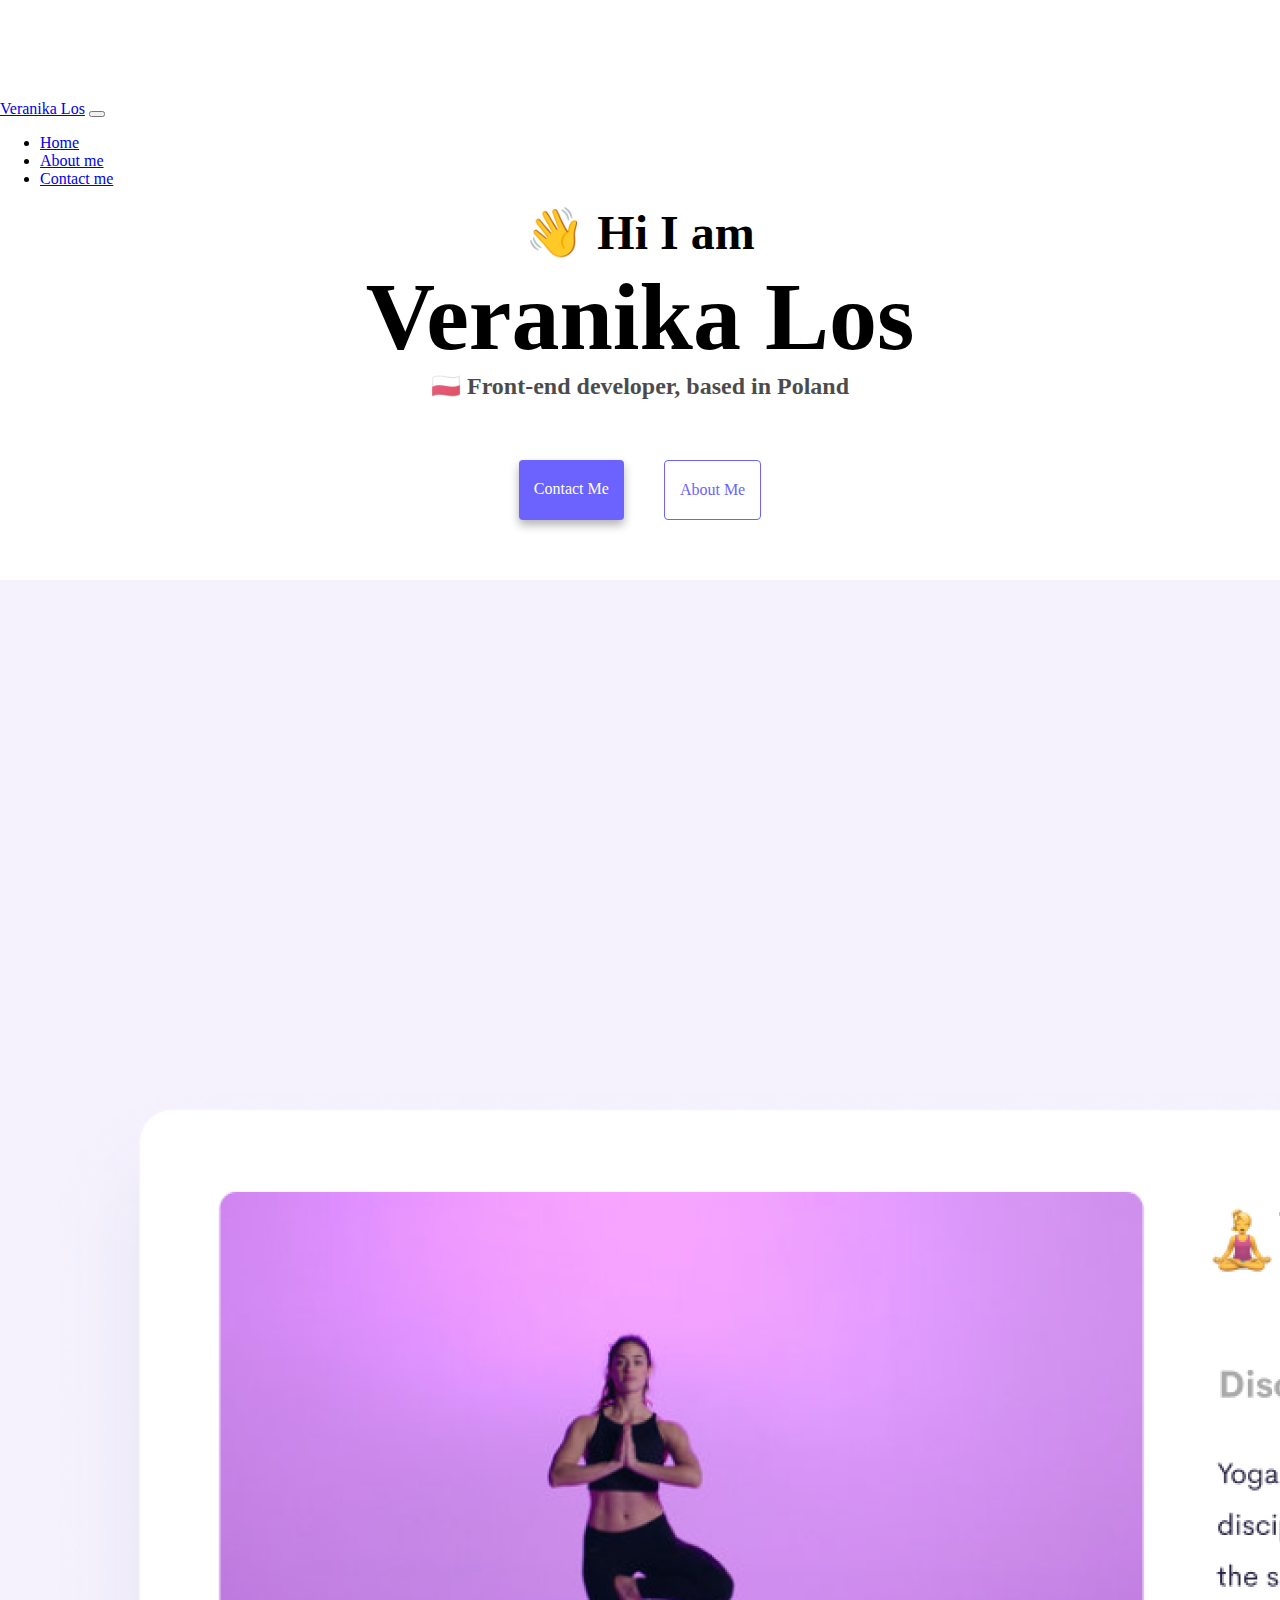
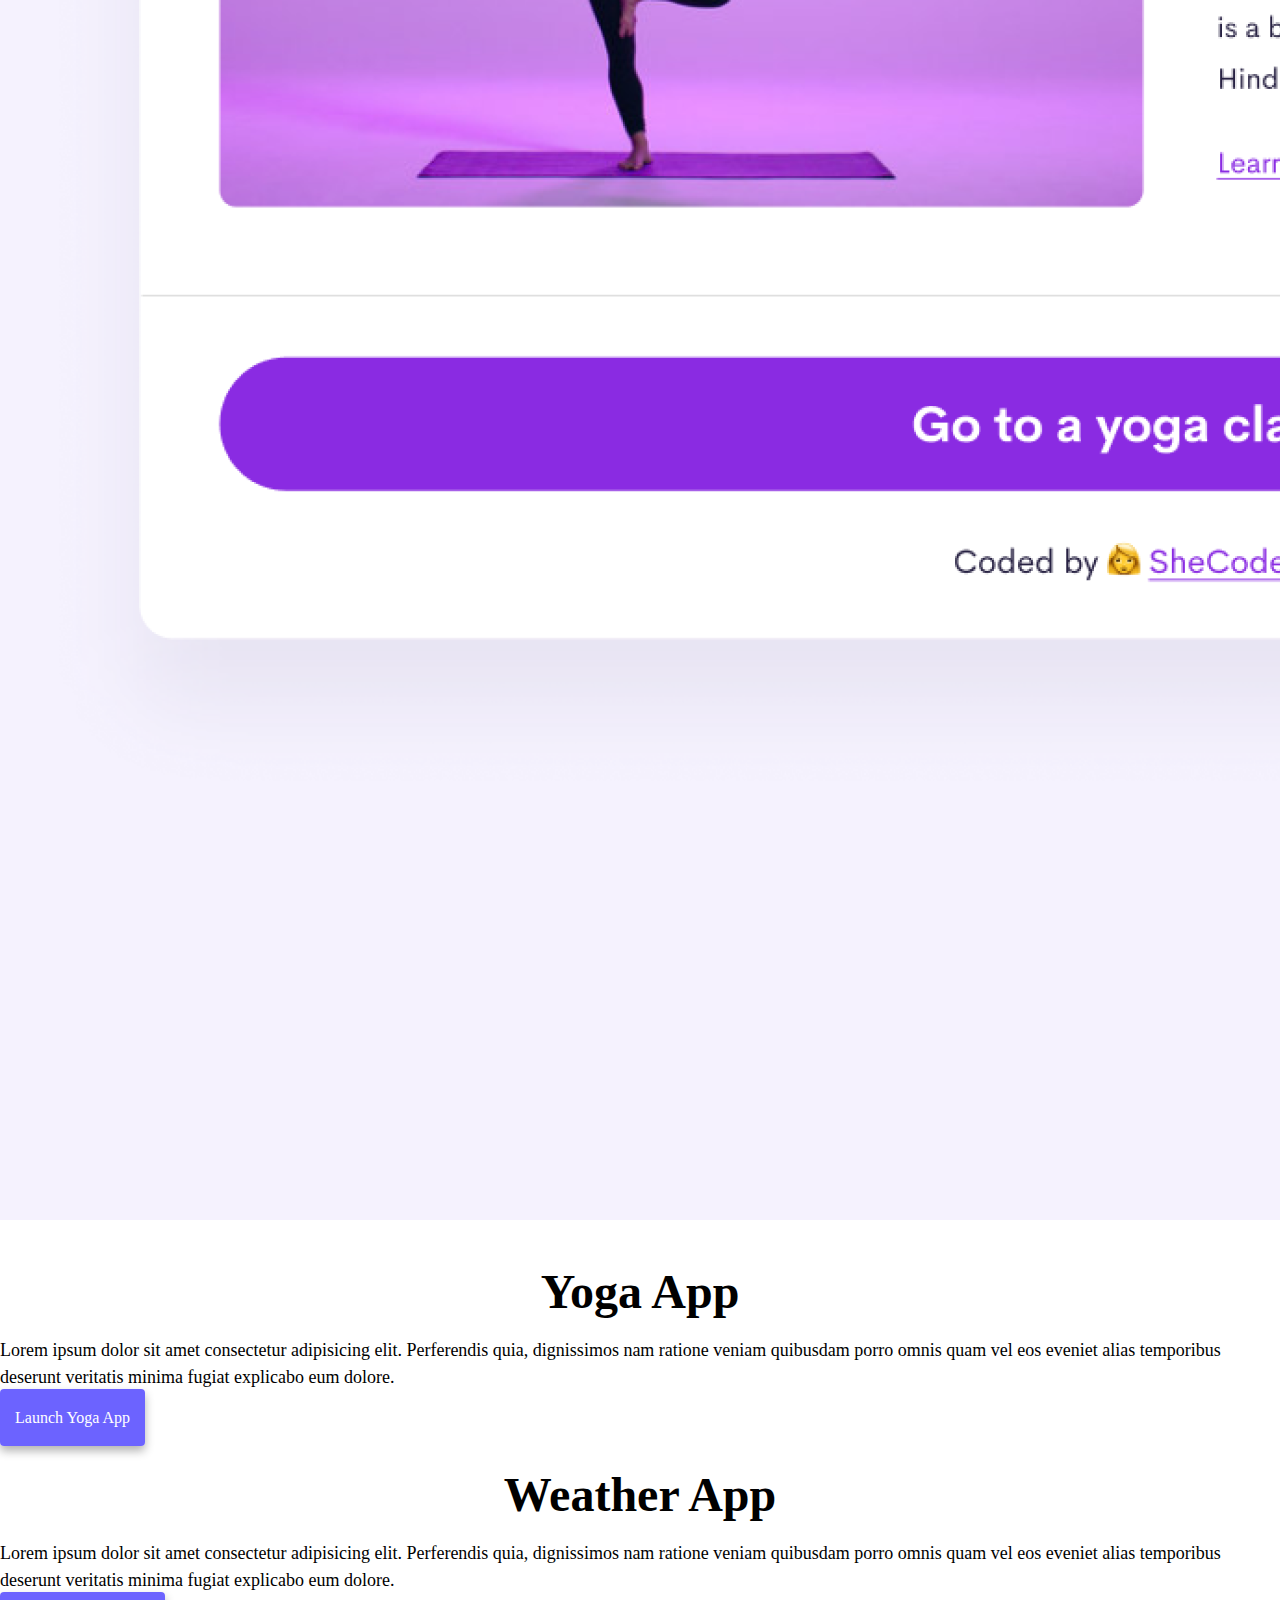
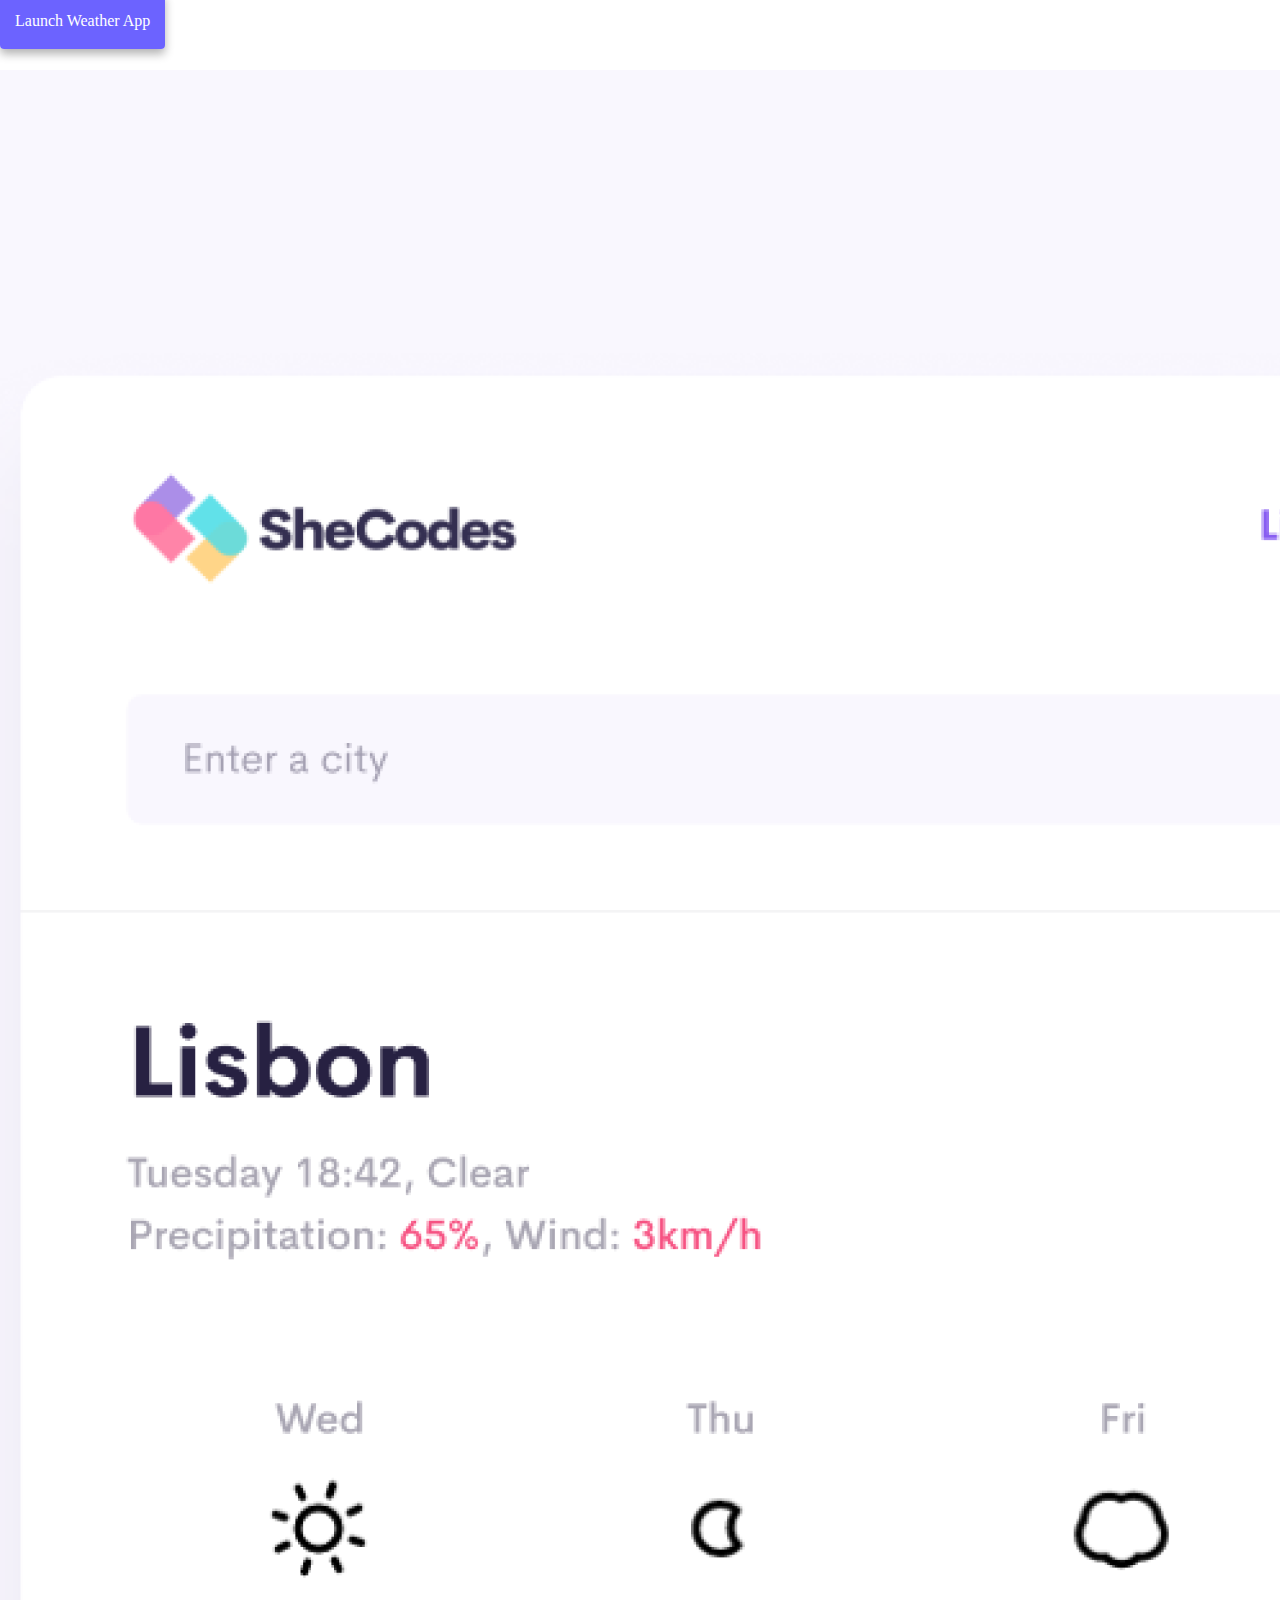
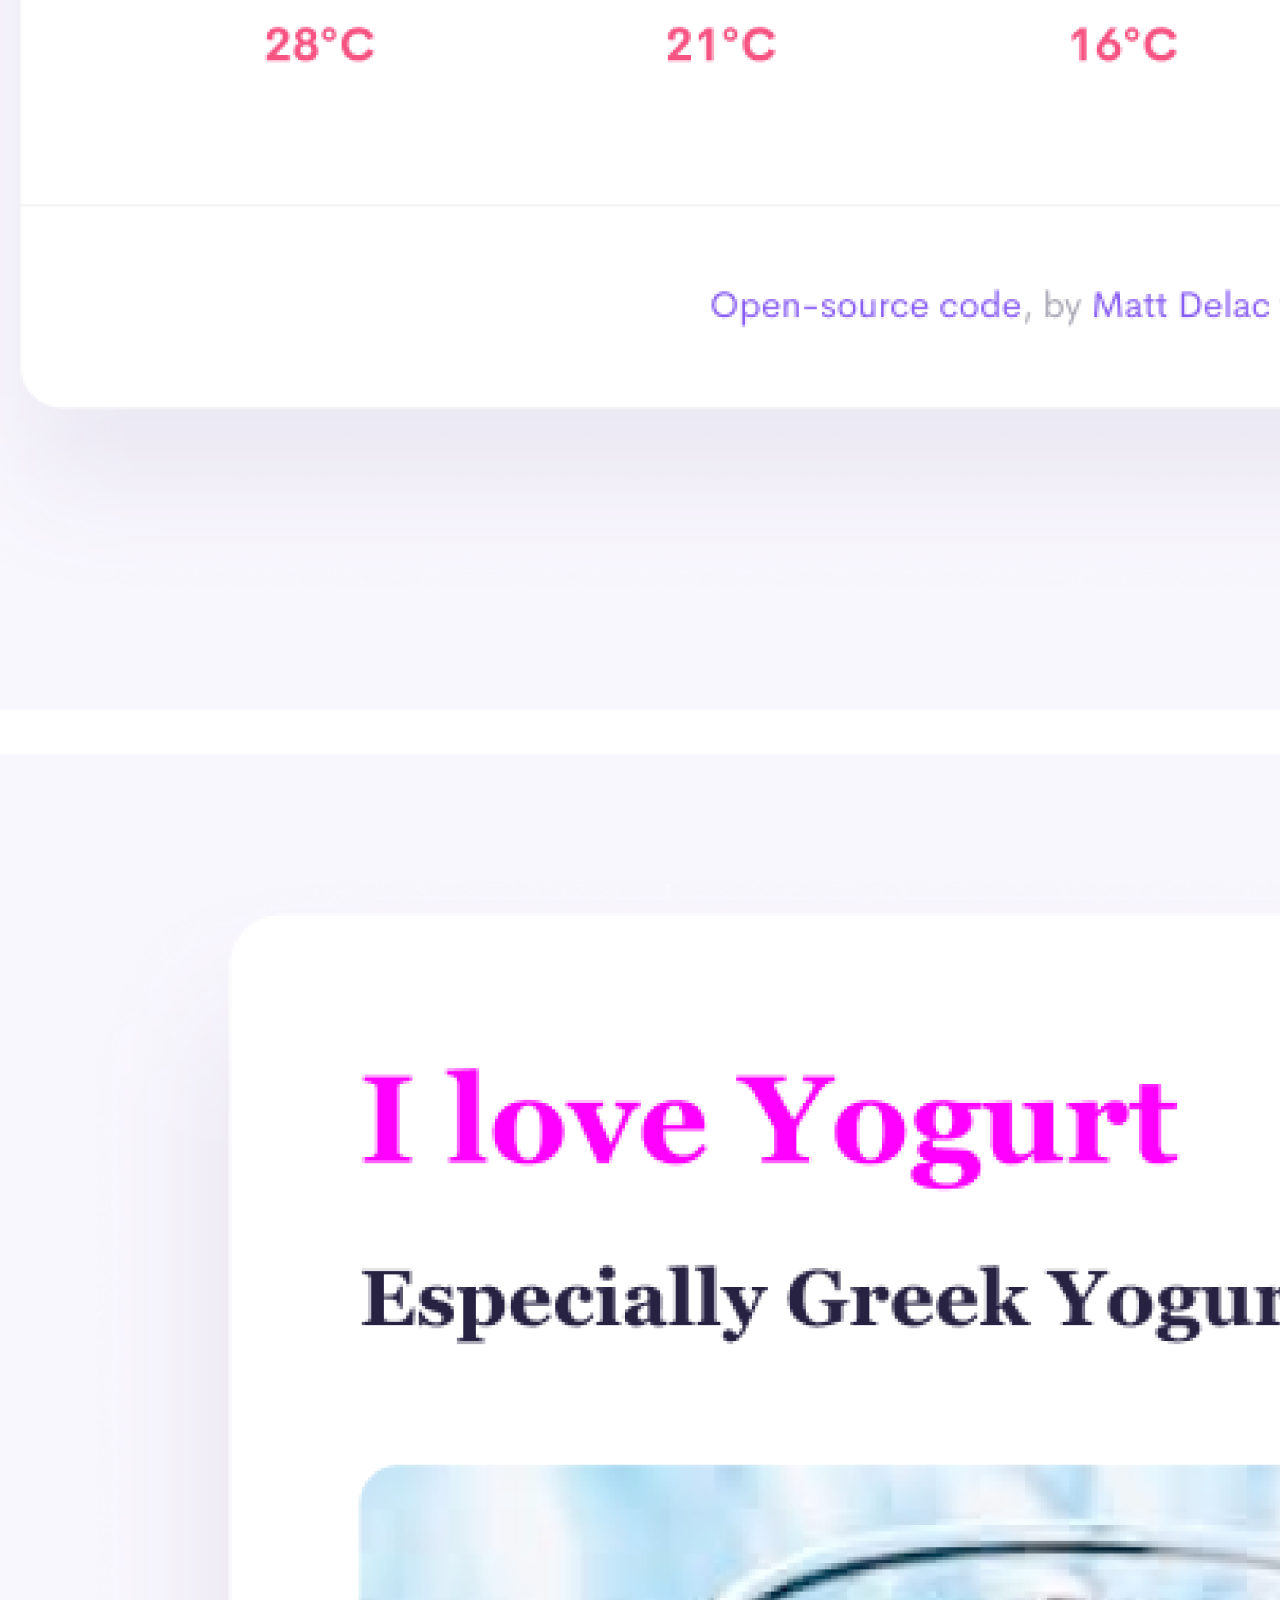
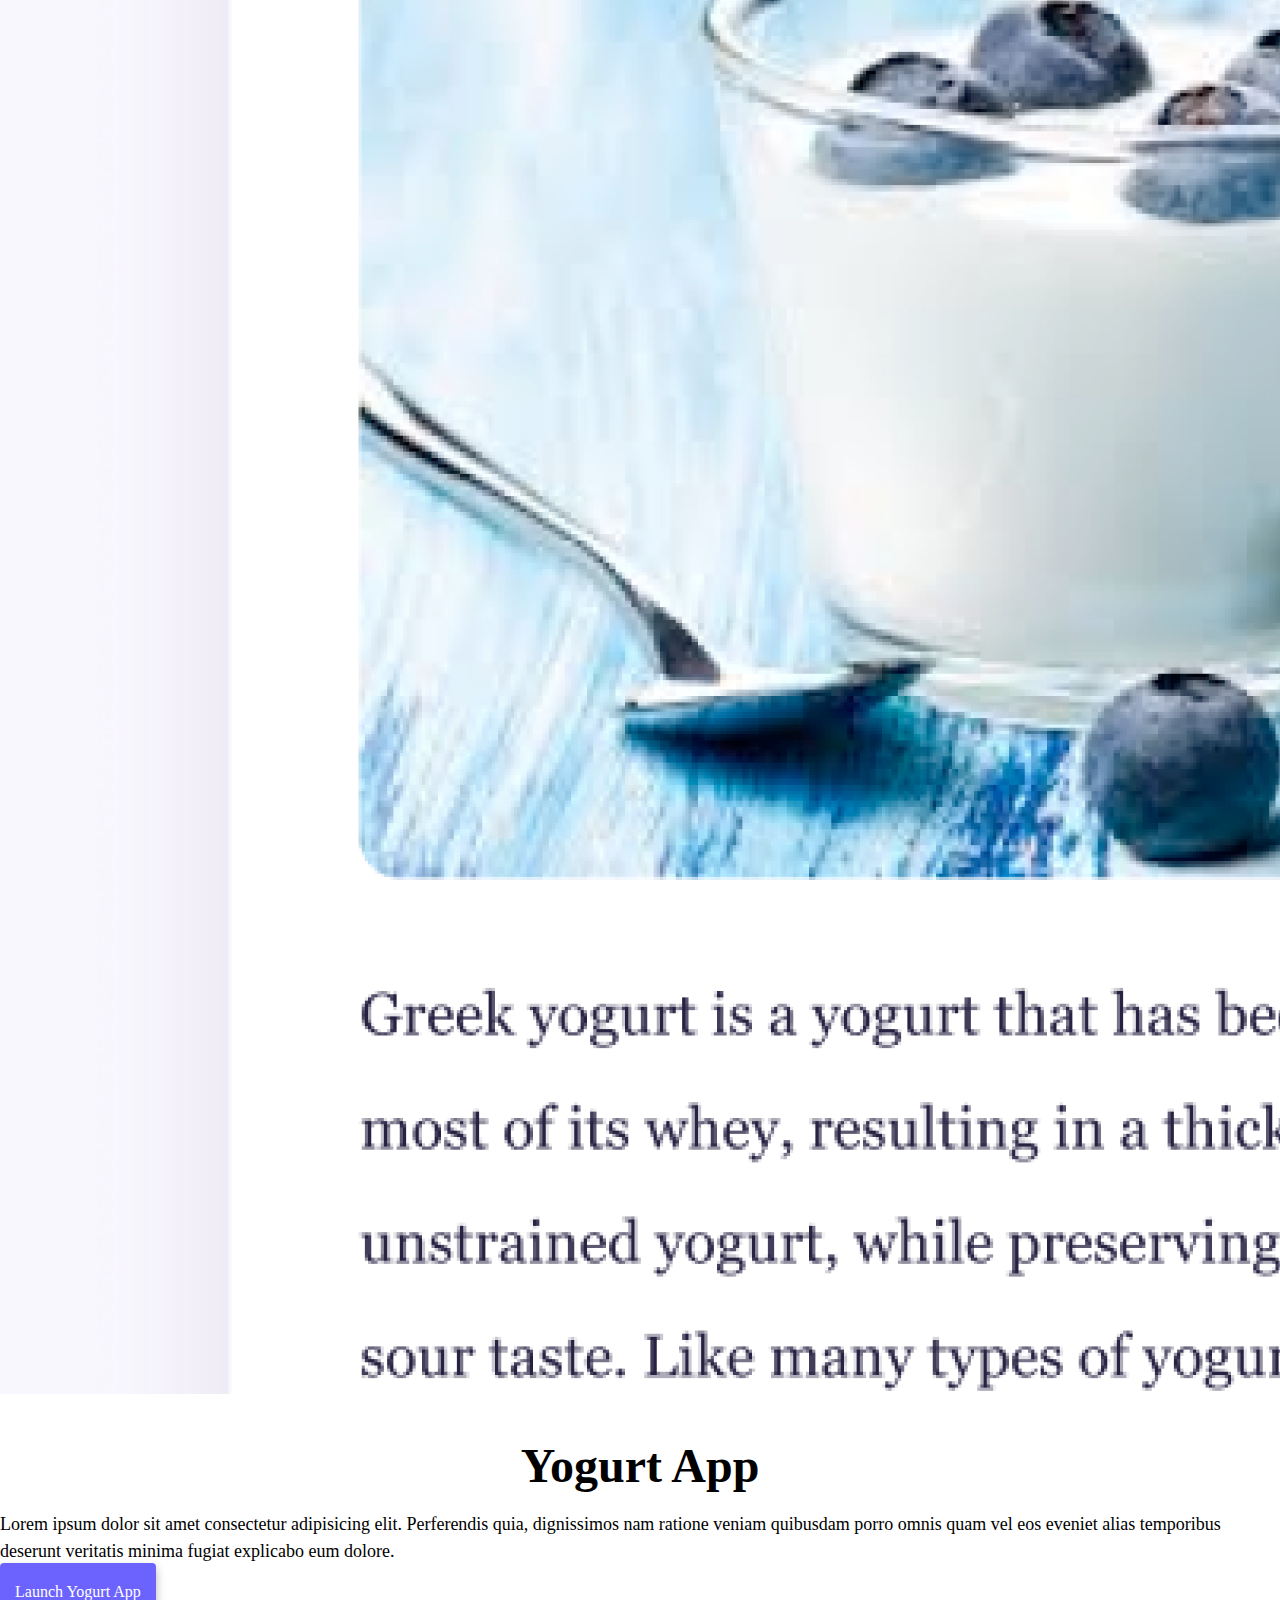
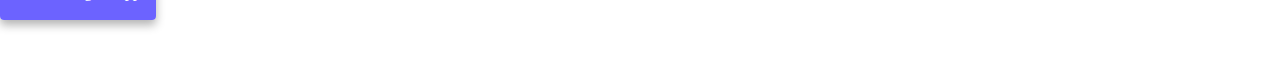
<file: index.html>
<!DOCTYPE html>
<html lang="en">
  <head>
    <meta charset="UTF-8" />
    <meta http-equiv="X-UA-Compatible" content="IE=edge" />
    <meta name="viewport" content="width=device-width, initial-scale=1.0" />
    <title>Veranika Los - Front-end Developer Portfolio</title>
    <meta
      name="description"
      content="Discover the captivating portfolio of a budding front-end developer, showcasing creativity, technical expertise, and innovative web designs."
    />

    <link
      href="https://cdn.jsdelivr.net/npm/bootstrap@5.3.0/dist/css/bootstrap.min.css"
      rel="stylesheet"
      integrity="sha384-9ndCyUaIbzAi2FUVXJi0CjmCapSmO7SnpJef0486qhLnuZ2cdeRhO02iuK6FUUVM"
      crossorigin="anonymous"
    />
    <script
      src="https://cdn.jsdelivr.net/npm/bootstrap@5.3.0/dist/js/bootstrap.bundle.min.js"
      integrity="sha384-geWF76RCwLtnZ8qwWowPQNguL3RmwHVBC9FhGdlKrxdiJJigb/j/68SIy3Te4Bkz"
      crossorigin="anonymous"
    ></script>
    <link rel="stylesheet" href="/style.css" />
  </head>
  <body>
    <nav class="navbar navbar-expand-lg bg-body-tertiary fixed-top">
      <div class="container">
        <a class="navbar-brand" href="/index.html">Veranika Los</a>
        <button
          class="navbar-toggler"
          type="button"
          data-bs-toggle="collapse"
          data-bs-target="#navbarNav"
          aria-controls="navbarNav"
          aria-expanded="false"
          aria-label="Toggle navigation"
        >
          <span class="navbar-toggler-icon"></span>
        </button>
        <div class="collapse navbar-collapse" id="navbarNav">
          <ul class="navbar-nav">
            <li class="nav-item">
              <a
                class="nav-link active"
                aria-current="page"
                href="/index.html"
                title="Homepage"
                >Home</a
              >
            </li>
            <li class="nav-item">
              <a class="nav-link" href="/about.html" title="About me"
                >About me</a
              >
            </li>
            <li class="nav-item">
              <a
                class="nav-link"
                href="/about.html#contact"
                title="Contact information"
                >Contact me</a
              >
            </li>
          </ul>
        </div>
      </div>
    </nav>

    <h2>👋 Hi I am</h2>
    <h1>Veranika Los</h1>
    <h3>🇵🇱 Front-end developer, based in Poland</h3>
    <div class="navigation-links">
      <a href="/about.html#contact" class="contact-link" title="Contact me"
        >Contact me</a
      >
      <a href="/about.html" class="about-link" title="About me">About me</a>
    </div>

    <div class="container presentation">
      <div class="row">
        <div class="col-md-6">
          <img
            src="/images/yoga.png"
            alt="Yoga"
            class="img-fluid rounded d-none d-sm-block"
            title="Photo of Yoga project"
            id="yoga-image"
          />
        </div>
        <div class="col-md-6">
          <h2 class="mb-3 text-start">Yoga App</h2>
          <p>
            Lorem ipsum dolor sit amet consectetur adipisicing elit. Perferendis
            quia, dignissimos nam ratione veniam quibusdam porro omnis quam vel
            eos eveniet alias temporibus deserunt veritatis minima fugiat
            explicabo eum dolore.
          </p>
          <div class="mt-5">
            <a
              href="#"
              class="primary-link project-link"
              title="Launch Yoga App"
              >Launch Yoga App</a
            >
          </div>
        </div>
      </div>
      <div class="row">
        <div class="col-md-6">
          <h2 class="mb-3 text-start">Weather App</h2>
          <p>
            Lorem ipsum dolor sit amet consectetur adipisicing elit. Perferendis
            quia, dignissimos nam ratione veniam quibusdam porro omnis quam vel
            eos eveniet alias temporibus deserunt veritatis minima fugiat
            explicabo eum dolore.
          </p>
          <div class="mt-5">
            <a
              href="#"
              class="primary-link project-link"
              title="Launch Weather App"
              >Launch Weather App</a
            >
          </div>
        </div>
        <div class="col-md-6">
          <img
            src="/images/weather.png"
            alt="Weather"
            class="img-fluid rounded d-none d-sm-block"
            title="Photo of Weather project"
            id="weather-image"
          />
        </div>
      </div>

      <div class="row">
        <div class="col-md-6">
          <img
            src="/images/yogurt.png"
            alt="Yogurt"
            class="img-fluid rounded d-none d-sm-block"
            title="Photo of Yogurt project"
            id="yogurt-image"
          />
        </div>
        <div class="col-md-6">
          <h2 class="mb-3 text-start">Yogurt App</h2>
          <p>
            Lorem ipsum dolor sit amet consectetur adipisicing elit. Perferendis
            quia, dignissimos nam ratione veniam quibusdam porro omnis quam vel
            eos eveniet alias temporibus deserunt veritatis minima fugiat
            explicabo eum dolore.
          </p>
          <div class="mt-5">
            <a
              href="#"
              class="primary-link project-link"
              title="Launch Yogurt App"
              >Launch Yogurt App</a
            >
          </div>
        </div>
      </div>
    </div>
  </body>
</html>
</file>
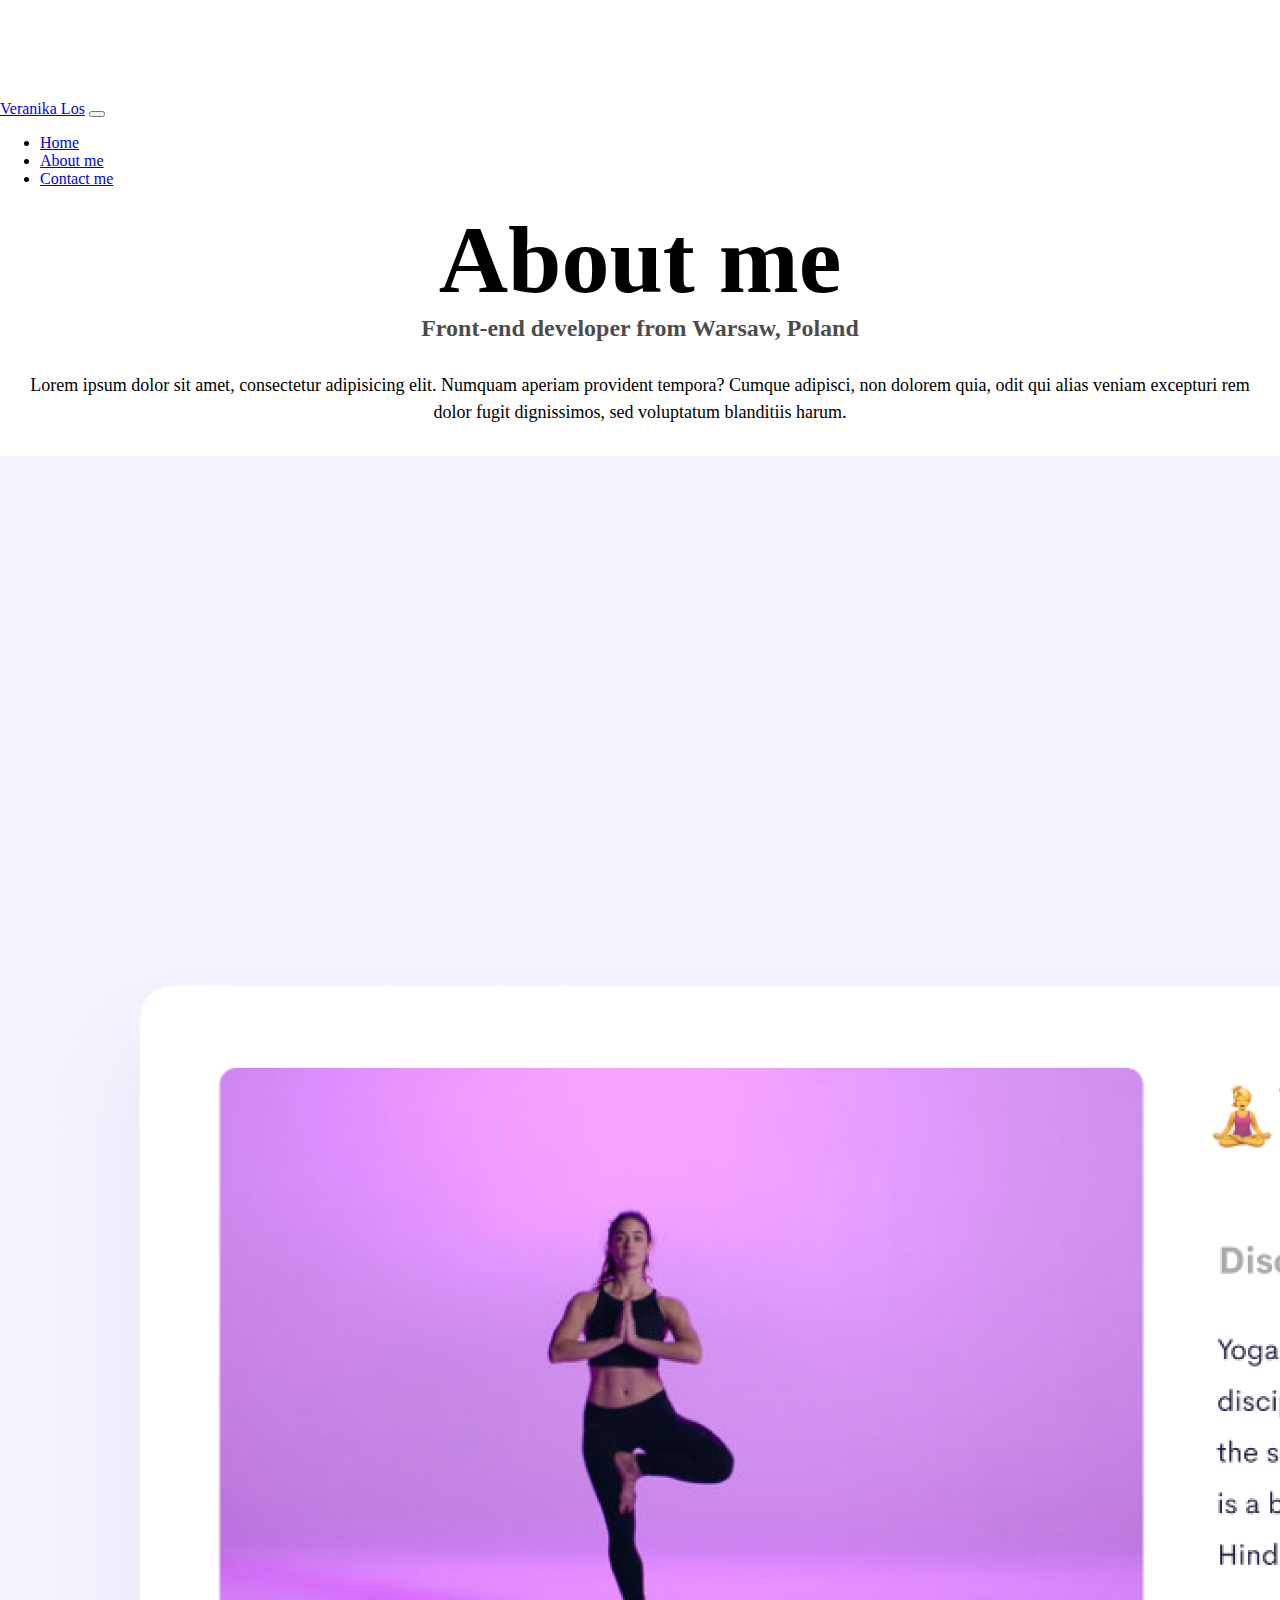
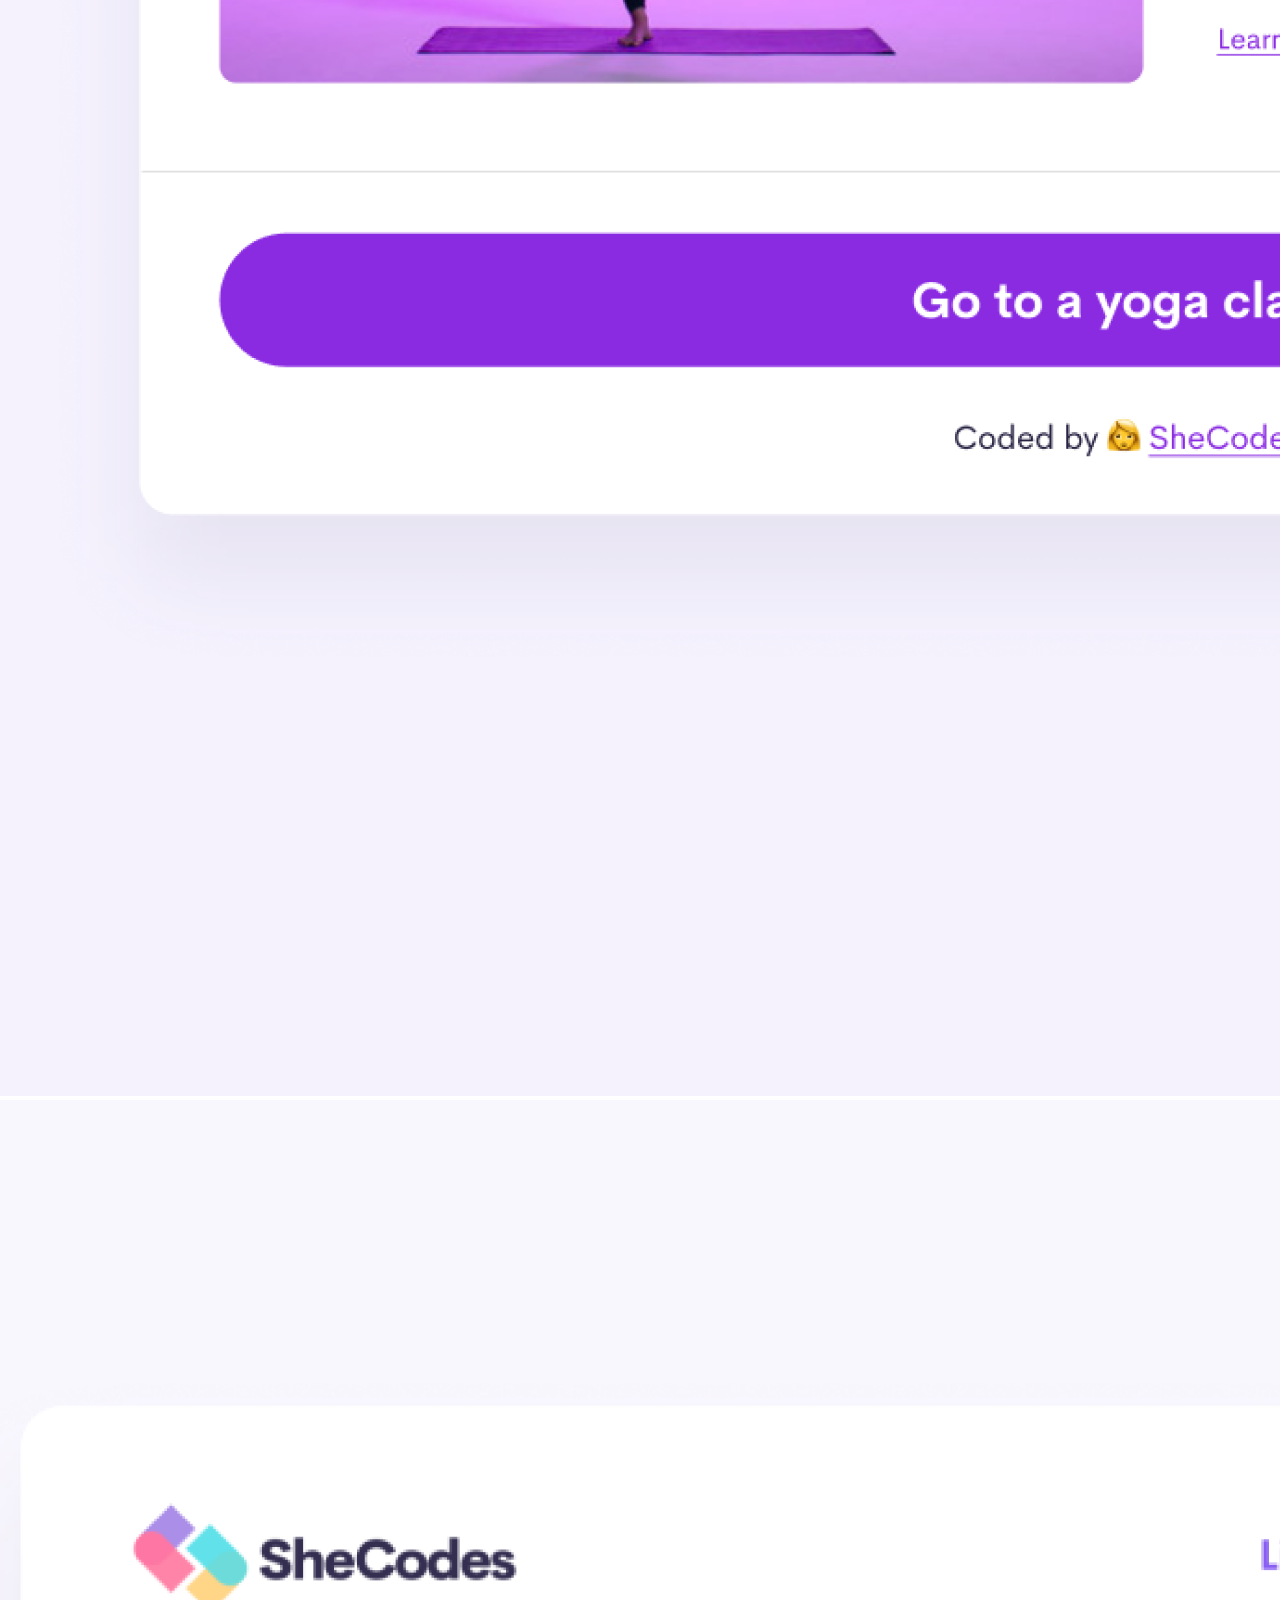
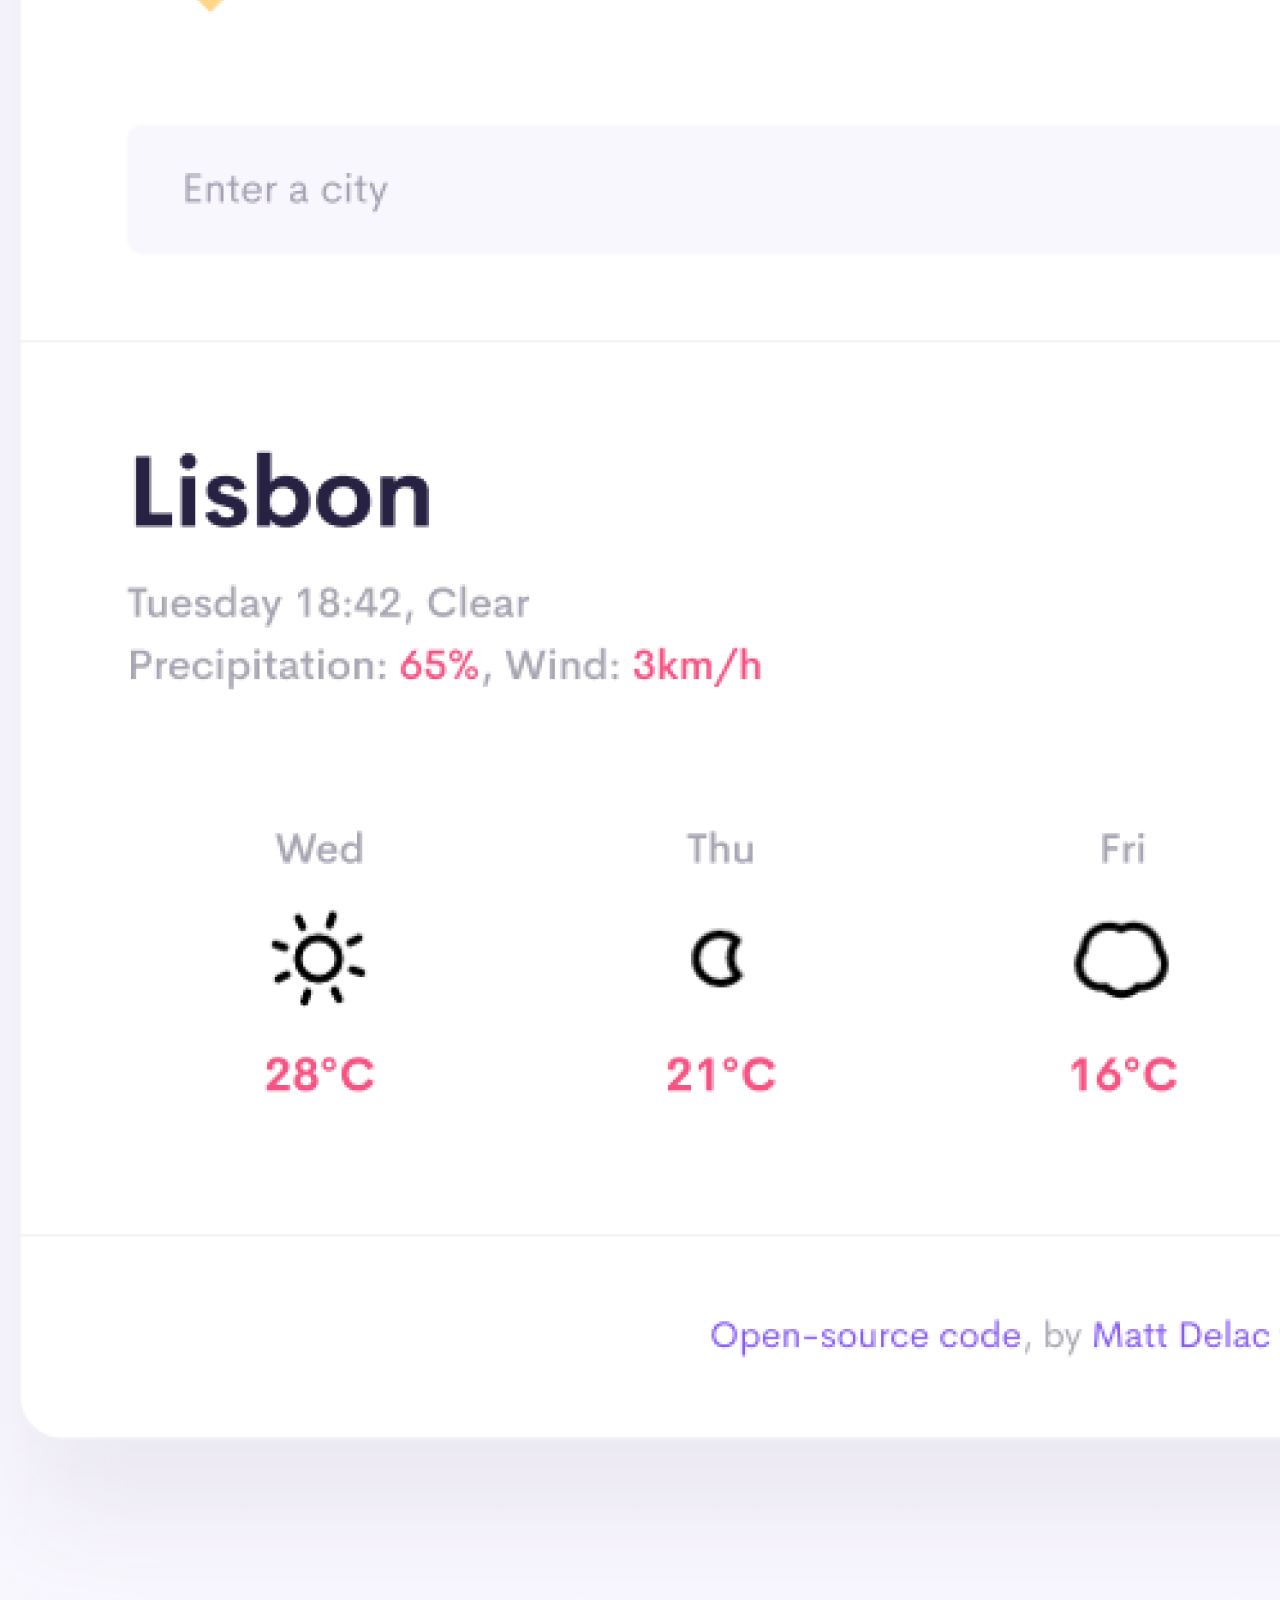
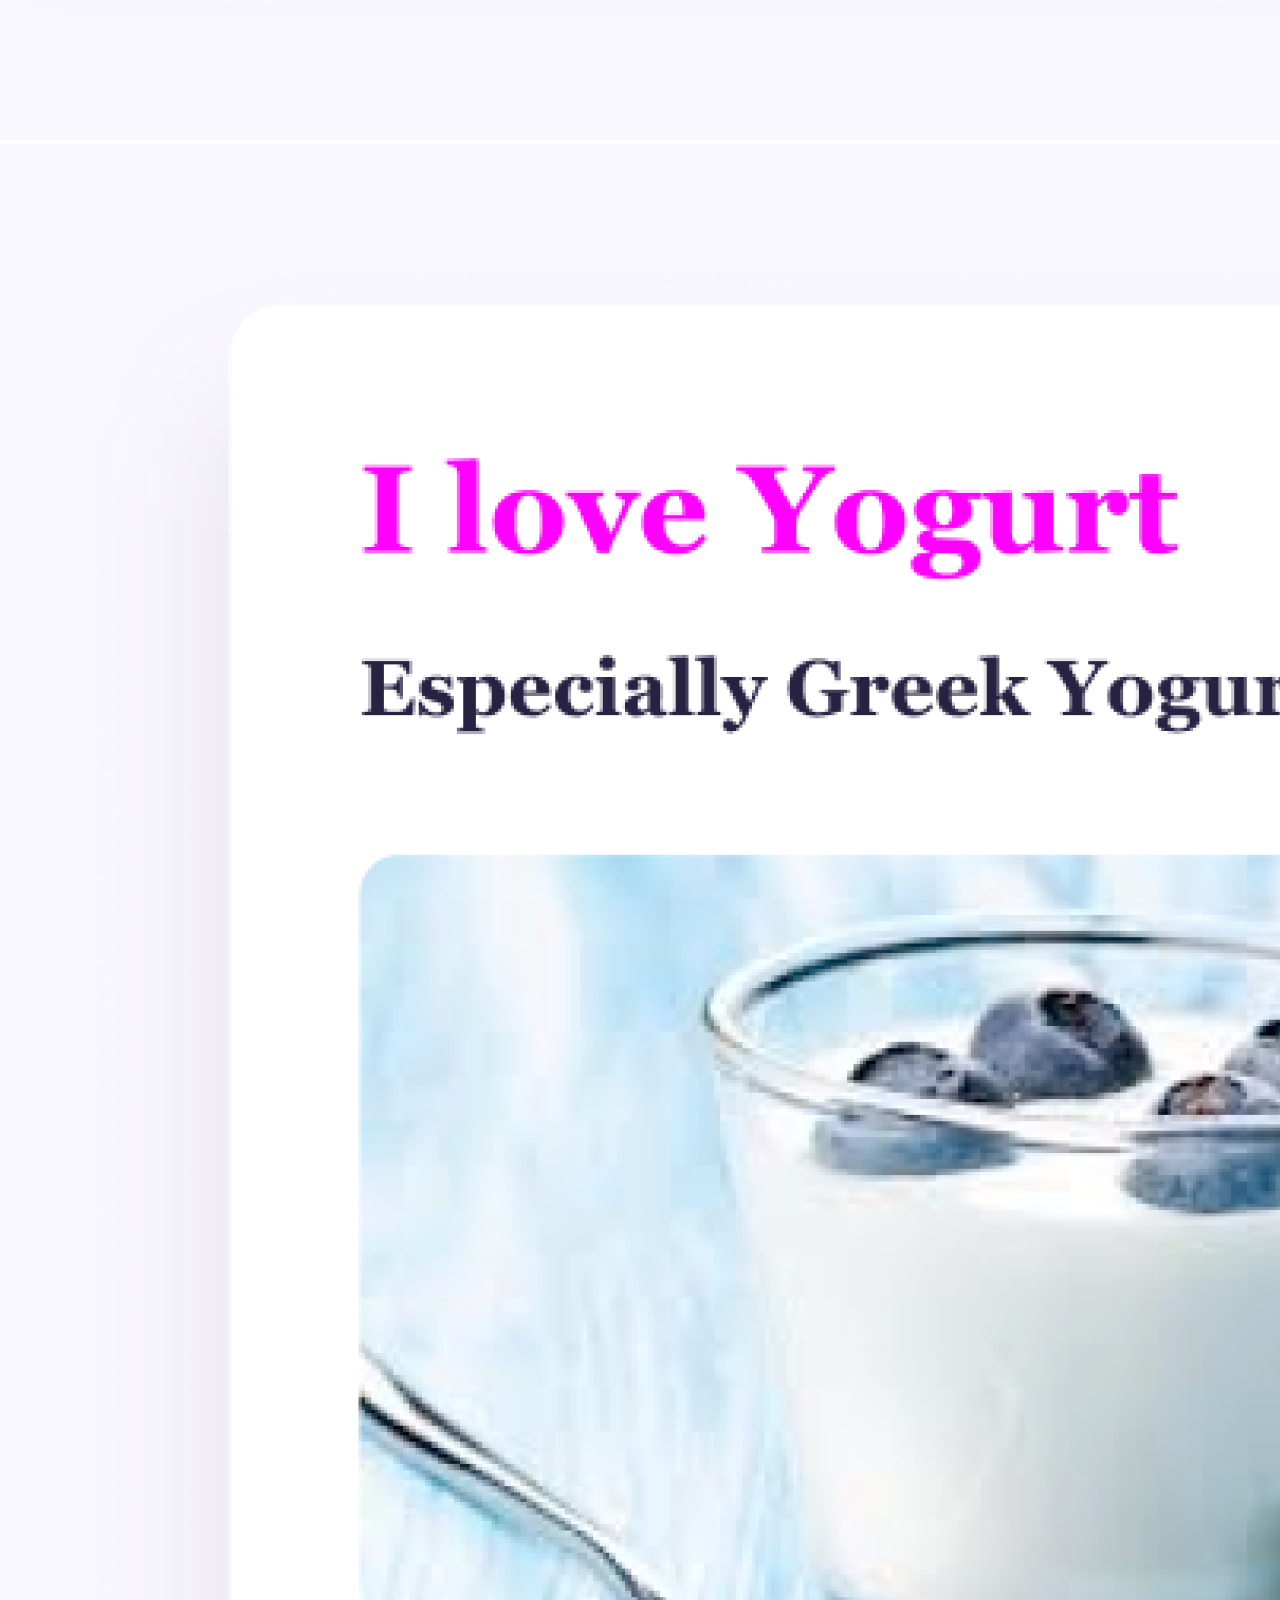
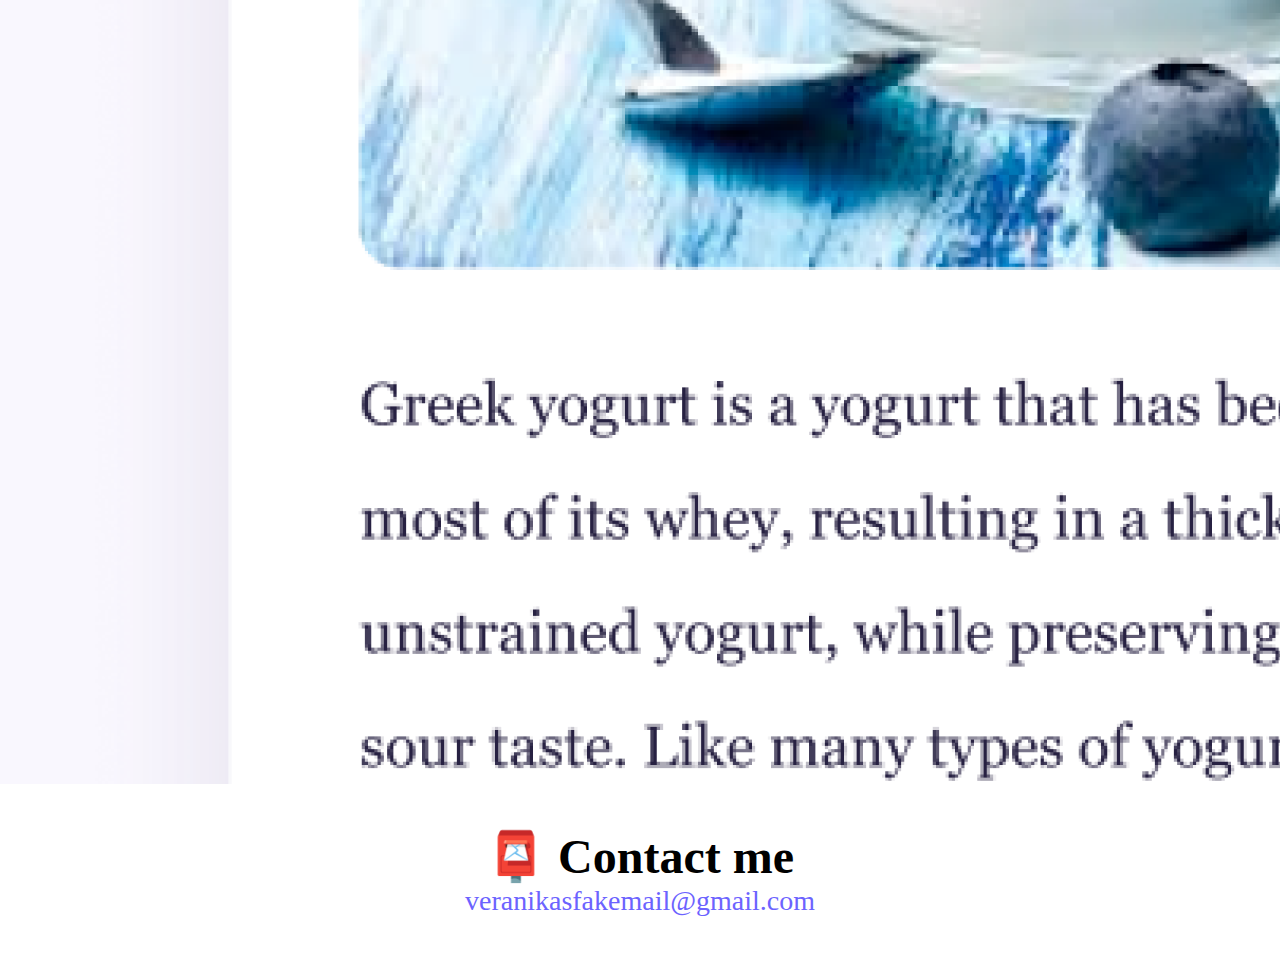
<file: about.html>
<!DOCTYPE html>
<html lang="en">
  <head>
    <meta charset="UTF-8" />
    <meta http-equiv="X-UA-Compatible" content="IE=edge" />
    <meta name="viewport" content="width=device-width, initial-scale=1.0" />
    <link
      href="https://cdn.jsdelivr.net/npm/bootstrap@5.3.0/dist/css/bootstrap.min.css"
      rel="stylesheet"
      integrity="sha384-9ndCyUaIbzAi2FUVXJi0CjmCapSmO7SnpJef0486qhLnuZ2cdeRhO02iuK6FUUVM"
      crossorigin="anonymous"
    />
    <script
      src="https://cdn.jsdelivr.net/npm/bootstrap@5.3.0/dist/js/bootstrap.bundle.min.js"
      integrity="sha384-geWF76RCwLtnZ8qwWowPQNguL3RmwHVBC9FhGdlKrxdiJJigb/j/68SIy3Te4Bkz"
      crossorigin="anonymous"
    ></script>
    <link rel="stylesheet" href="/style.css" />
    <title>
      About Veranika Los - Front-end Developer Portfolio and Contact
    </title>
    <meta
      name="description"
      content="Meet a passionate front-end developer blending creativity and technical prowess. Experience the captivating journey of innovation, artistry, and user-centric designs. Get inspired by the story of dedication and excellence in the world of web development."
    />
  </head>
  <body>
    <nav class="navbar navbar-expand-lg bg-body-tertiary fixed-top">
      <div class="container">
        <a class="navbar-brand" href="/index.html">Veranika Los</a>
        <button
          class="navbar-toggler"
          type="button"
          data-bs-toggle="collapse"
          data-bs-target="#navbarNav"
          aria-controls="navbarNav"
          aria-expanded="false"
          aria-label="Toggle navigation"
        >
          <span class="navbar-toggler-icon"></span>
        </button>
        <div class="collapse navbar-collapse" id="navbarNav">
          <ul class="navbar-nav">
            <li class="nav-item">
              <a
                class="nav-link"
                aria-current="page"
                href="/index.html"
                title="Homepage"
                >Home</a
              >
            </li>
            <li class="nav-item">
              <a class="nav-link active" href="/about.html" title="About me"
                >About me</a
              >
            </li>
            <li class="nav-item">
              <a
                class="nav-link"
                href="/about.html#contact"
                title="Contact information"
                >Contact me</a
              >
            </li>
          </ul>
        </div>
      </div>
    </nav>

    <h1>About me</h1>
    <h3>Front-end developer from Warsaw, Poland</h3>
    <p class="paragraph-description">
      Lorem ipsum dolor sit amet, consectetur adipisicing elit. Numquam aperiam
      provident tempora? Cumque adipisci, non dolorem quia, odit qui alias
      veniam excepturi rem dolor fugit dignissimos, sed voluptatum blanditiis
      harum.
    </p>
    <div class="container about-paragraphs">
      <div class="row photos">
        <div class="col-sm-4">
          <img
            src="/images/yoga.png"
            alt="Yoga"
            class="img-fluid rounded shadow p-2"
            title="Photo of Yoga project"
          />
        </div>
        <div class="col-sm-4">
          <img
            src="/images/weather.png"
            alt="Weather"
            class="img-fluid rounded shadow p-2"
            title="Photo of Weather project"
          />
        </div>
        <div class="col-sm-4">
          <img
            src="/images/yogurt.png"
            alt="Yogurt"
            class="img-fluid rounded shadow p-2"
            title="Photo of Yogurt project"
          />
        </div>
      </div>
    </div>
    <div id="contact">
      <h2>📮 Contact me</h2>
      <a href="mailto:veranika@gmail.com" class="email-link">
        veranikasfakemail@gmail.com
      </a>
    </div>
  </body>
</html>
</file>
<file: style.css>
:root {
  --primary-color: #6c63ff;
  --secondary-color: #f5f2fe;
  --box-shadow: 0 5px 10px rgba(0, 0, 0, 0.3);
}

body {
  margin: 60px auto;
  margin-top: 100px;
}

h1,
h2,
h3 {
  text-align: center;
  margin: 0;
}

h1 {
  font-size: 96px;
}

h2 {
  font-size: 48px;
}

.mb-3 h2 {
  text-align: left !important;
}

h3 {
  font-size: 24px;
  opacity: 0.7;
}

p {
  font-size: 18px;
  line-height: 1.5;
}

.navigation-links {
  display: flex;
  margin-top: 40px;
  justify-content: center;
}

.navigation-links a {
  margin: 20px;
  border-radius: 4px;
  padding: 20px 15px;
  text-decoration: none;
  text-transform: capitalize;
}

.contact-link {
  background: var(--primary-color);
  box-shadow: var(--box-shadow);
  color: white;
}

.about-link {
  color: var(--primary-color);
  border: 1px solid var(--primary-color);
}

.homepage-link {
  color: var(--primary-color);
  text-align: center;
  display: block;
}

.about-paragraphs {
  display: flex;
  margin: 0 auto;
  margin-bottom: 40px;
}

.email-link {
  display: flex;
  justify-content: center;
  color: var(--primary-color);
  font-size: 28px;
  text-decoration: none;
}

.email-link:hover {
  text-decoration: underline;
}

.primary-link {
  border-radius: 4px;
  padding: 20px 15px;
  text-decoration: none;
  text-transform: capitalize;
  background: var(--primary-color);
  box-shadow: var(--box-shadow);
  color: white;
}

.paragraph-description {
  text-align: center;
  font-size: 18px;
  line-height: 1.5;
  margin: 30px;
}

.col-md-6 {
  margin-top: 40px;
}

@media (max-width: 576px) {
  h1 {
    font-size: 48px;
    line-height: 1.5;
  }

  h2 {
    font-size: 32px;
  }

  h3 {
    font-size: 24px;
    opacity: 0.6;
    margin: 0 15px;
  }

  .col-md-6,
  .mb-3 {
    text-align: center !important;
    margin: 10px auto;
  }

  .project-link {
    margin: 0 10px;
    display: block;
  }
}
</file>
